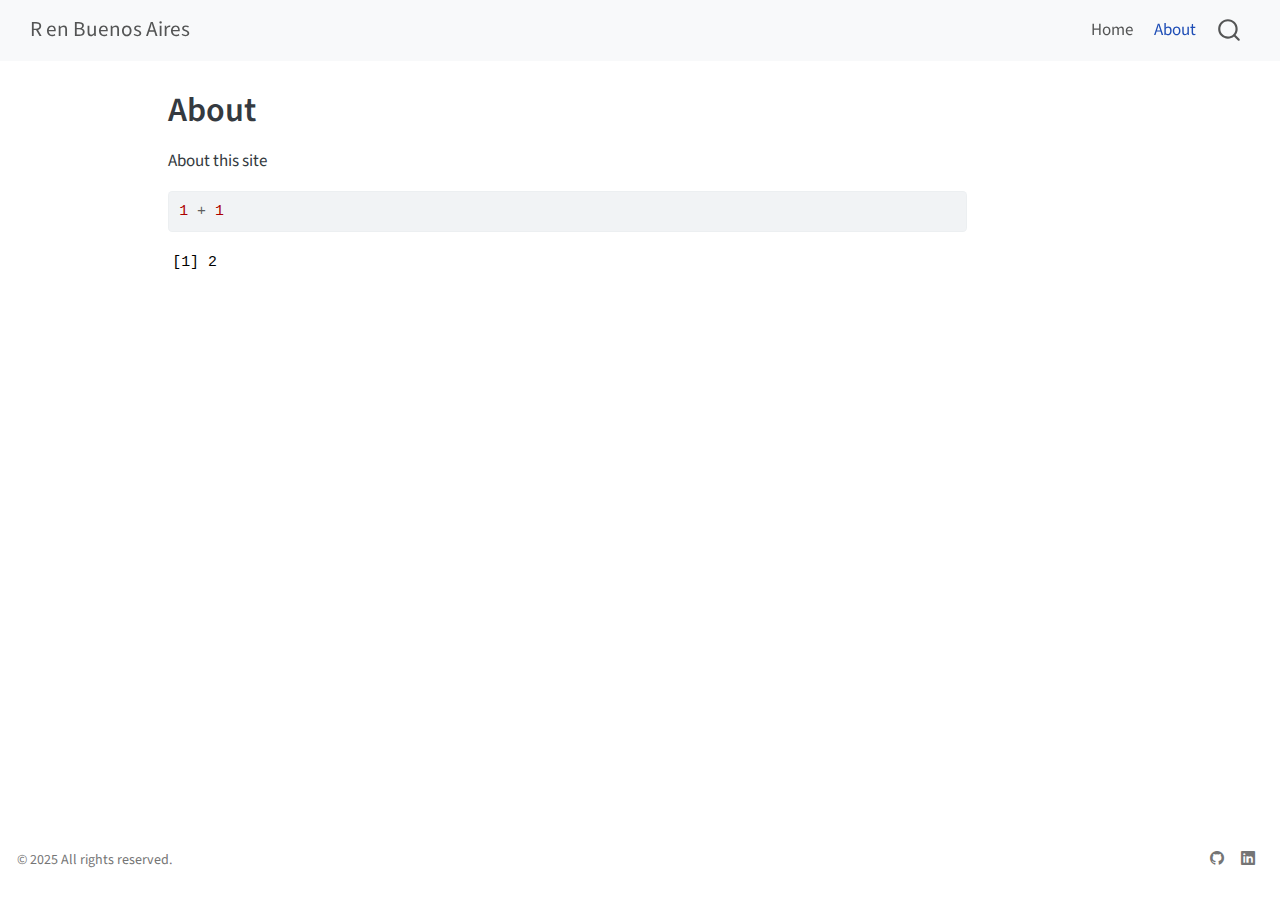
<file: docs/about.html>
<!DOCTYPE html>
<html xmlns="http://www.w3.org/1999/xhtml" lang="en" xml:lang="en"><head>

<meta charset="utf-8">
<meta name="generator" content="quarto-1.4.553">

<meta name="viewport" content="width=device-width, initial-scale=1.0, user-scalable=yes">


<title>R en Buenos Aires - About</title>
<style>
code{white-space: pre-wrap;}
span.smallcaps{font-variant: small-caps;}
div.columns{display: flex; gap: min(4vw, 1.5em);}
div.column{flex: auto; overflow-x: auto;}
div.hanging-indent{margin-left: 1.5em; text-indent: -1.5em;}
ul.task-list{list-style: none;}
ul.task-list li input[type="checkbox"] {
  width: 0.8em;
  margin: 0 0.8em 0.2em -1em; /* quarto-specific, see https://github.com/quarto-dev/quarto-cli/issues/4556 */ 
  vertical-align: middle;
}
/* CSS for syntax highlighting */
pre > code.sourceCode { white-space: pre; position: relative; }
pre > code.sourceCode > span { line-height: 1.25; }
pre > code.sourceCode > span:empty { height: 1.2em; }
.sourceCode { overflow: visible; }
code.sourceCode > span { color: inherit; text-decoration: inherit; }
div.sourceCode { margin: 1em 0; }
pre.sourceCode { margin: 0; }
@media screen {
div.sourceCode { overflow: auto; }
}
@media print {
pre > code.sourceCode { white-space: pre-wrap; }
pre > code.sourceCode > span { text-indent: -5em; padding-left: 5em; }
}
pre.numberSource code
  { counter-reset: source-line 0; }
pre.numberSource code > span
  { position: relative; left: -4em; counter-increment: source-line; }
pre.numberSource code > span > a:first-child::before
  { content: counter(source-line);
    position: relative; left: -1em; text-align: right; vertical-align: baseline;
    border: none; display: inline-block;
    -webkit-touch-callout: none; -webkit-user-select: none;
    -khtml-user-select: none; -moz-user-select: none;
    -ms-user-select: none; user-select: none;
    padding: 0 4px; width: 4em;
  }
pre.numberSource { margin-left: 3em;  padding-left: 4px; }
div.sourceCode
  {   }
@media screen {
pre > code.sourceCode > span > a:first-child::before { text-decoration: underline; }
}
</style>


<script src="site_libs/quarto-nav/quarto-nav.js"></script>
<script src="site_libs/quarto-nav/headroom.min.js"></script>
<script src="site_libs/clipboard/clipboard.min.js"></script>
<script src="site_libs/quarto-search/autocomplete.umd.js"></script>
<script src="site_libs/quarto-search/fuse.min.js"></script>
<script src="site_libs/quarto-search/quarto-search.js"></script>
<meta name="quarto:offset" content="./">
<script src="site_libs/quarto-html/quarto.js"></script>
<script src="site_libs/quarto-html/popper.min.js"></script>
<script src="site_libs/quarto-html/tippy.umd.min.js"></script>
<script src="site_libs/quarto-html/anchor.min.js"></script>
<link href="site_libs/quarto-html/tippy.css" rel="stylesheet">
<link href="site_libs/quarto-html/quarto-syntax-highlighting.css" rel="stylesheet" id="quarto-text-highlighting-styles">
<script src="site_libs/bootstrap/bootstrap.min.js"></script>
<link href="site_libs/bootstrap/bootstrap-icons.css" rel="stylesheet">
<link href="site_libs/bootstrap/bootstrap.min.css" rel="stylesheet" id="quarto-bootstrap" data-mode="light">
<script id="quarto-search-options" type="application/json">{
  "location": "navbar",
  "copy-button": false,
  "collapse-after": 3,
  "panel-placement": "end",
  "type": "overlay",
  "limit": 50,
  "keyboard-shortcut": [
    "f",
    "/",
    "s"
  ],
  "show-item-context": false,
  "language": {
    "search-no-results-text": "No results",
    "search-matching-documents-text": "matching documents",
    "search-copy-link-title": "Copy link to search",
    "search-hide-matches-text": "Hide additional matches",
    "search-more-match-text": "more match in this document",
    "search-more-matches-text": "more matches in this document",
    "search-clear-button-title": "Clear",
    "search-text-placeholder": "",
    "search-detached-cancel-button-title": "Cancel",
    "search-submit-button-title": "Submit",
    "search-label": "Search"
  }
}</script>


</head>

<body class="nav-fixed">

<div id="quarto-search-results"></div>
  <header id="quarto-header" class="headroom fixed-top">
    <nav class="navbar navbar-expand-lg " data-bs-theme="dark">
      <div class="navbar-container container-fluid">
      <div class="navbar-brand-container mx-auto">
    <a class="navbar-brand" href="./index.html">
    <span class="navbar-title">R en Buenos Aires</span>
    </a>
  </div>
            <div id="quarto-search" class="" title="Search"></div>
          <button class="navbar-toggler" type="button" data-bs-toggle="collapse" data-bs-target="#navbarCollapse" aria-controls="navbarCollapse" aria-expanded="false" aria-label="Toggle navigation" onclick="if (window.quartoToggleHeadroom) { window.quartoToggleHeadroom(); }">
  <span class="navbar-toggler-icon"></span>
</button>
          <div class="collapse navbar-collapse" id="navbarCollapse">
            <ul class="navbar-nav navbar-nav-scroll ms-auto">
  <li class="nav-item">
    <a class="nav-link" href="./index.html"> 
<span class="menu-text">Home</span></a>
  </li>  
  <li class="nav-item">
    <a class="nav-link active" href="./about.html" aria-current="page"> 
<span class="menu-text">About</span></a>
  </li>  
</ul>
          </div> <!-- /navcollapse -->
          <div class="quarto-navbar-tools">
</div>
      </div> <!-- /container-fluid -->
    </nav>
</header>
<!-- content -->
<div id="quarto-content" class="quarto-container page-columns page-rows-contents page-layout-article page-navbar">
<!-- sidebar -->
<!-- margin-sidebar -->
    <div id="quarto-margin-sidebar" class="sidebar margin-sidebar">
        
    </div>
<!-- main -->
<main class="content" id="quarto-document-content">

<header id="title-block-header" class="quarto-title-block default">
<div class="quarto-title">
<h1 class="title">About</h1>
</div>



<div class="quarto-title-meta">

    
  
    
  </div>
  


</header>


<p>About this site</p>
<div class="cell">
<div class="sourceCode cell-code" id="cb1"><pre class="sourceCode r code-with-copy"><code class="sourceCode r"><span id="cb1-1"><a href="#cb1-1" aria-hidden="true" tabindex="-1"></a><span class="dv">1</span> <span class="sc">+</span> <span class="dv">1</span></span></code><button title="Copy to Clipboard" class="code-copy-button"><i class="bi"></i></button></pre></div>
<div class="cell-output cell-output-stdout">
<pre><code>[1] 2</code></pre>
</div>
</div>



</main> <!-- /main -->
<script id="quarto-html-after-body" type="application/javascript">
window.document.addEventListener("DOMContentLoaded", function (event) {
  const toggleBodyColorMode = (bsSheetEl) => {
    const mode = bsSheetEl.getAttribute("data-mode");
    const bodyEl = window.document.querySelector("body");
    if (mode === "dark") {
      bodyEl.classList.add("quarto-dark");
      bodyEl.classList.remove("quarto-light");
    } else {
      bodyEl.classList.add("quarto-light");
      bodyEl.classList.remove("quarto-dark");
    }
  }
  const toggleBodyColorPrimary = () => {
    const bsSheetEl = window.document.querySelector("link#quarto-bootstrap");
    if (bsSheetEl) {
      toggleBodyColorMode(bsSheetEl);
    }
  }
  toggleBodyColorPrimary();  
  const icon = "";
  const anchorJS = new window.AnchorJS();
  anchorJS.options = {
    placement: 'right',
    icon: icon
  };
  anchorJS.add('.anchored');
  const isCodeAnnotation = (el) => {
    for (const clz of el.classList) {
      if (clz.startsWith('code-annotation-')) {                     
        return true;
      }
    }
    return false;
  }
  const clipboard = new window.ClipboardJS('.code-copy-button', {
    text: function(trigger) {
      const codeEl = trigger.previousElementSibling.cloneNode(true);
      for (const childEl of codeEl.children) {
        if (isCodeAnnotation(childEl)) {
          childEl.remove();
        }
      }
      return codeEl.innerText;
    }
  });
  clipboard.on('success', function(e) {
    // button target
    const button = e.trigger;
    // don't keep focus
    button.blur();
    // flash "checked"
    button.classList.add('code-copy-button-checked');
    var currentTitle = button.getAttribute("title");
    button.setAttribute("title", "Copied!");
    let tooltip;
    if (window.bootstrap) {
      button.setAttribute("data-bs-toggle", "tooltip");
      button.setAttribute("data-bs-placement", "left");
      button.setAttribute("data-bs-title", "Copied!");
      tooltip = new bootstrap.Tooltip(button, 
        { trigger: "manual", 
          customClass: "code-copy-button-tooltip",
          offset: [0, -8]});
      tooltip.show();    
    }
    setTimeout(function() {
      if (tooltip) {
        tooltip.hide();
        button.removeAttribute("data-bs-title");
        button.removeAttribute("data-bs-toggle");
        button.removeAttribute("data-bs-placement");
      }
      button.setAttribute("title", currentTitle);
      button.classList.remove('code-copy-button-checked');
    }, 1000);
    // clear code selection
    e.clearSelection();
  });
    var localhostRegex = new RegExp(/^(?:http|https):\/\/localhost\:?[0-9]*\//);
    var mailtoRegex = new RegExp(/^mailto:/);
      var filterRegex = new RegExp('/' + window.location.host + '/');
    var isInternal = (href) => {
        return filterRegex.test(href) || localhostRegex.test(href) || mailtoRegex.test(href);
    }
    // Inspect non-navigation links and adorn them if external
 	var links = window.document.querySelectorAll('a[href]:not(.nav-link):not(.navbar-brand):not(.toc-action):not(.sidebar-link):not(.sidebar-item-toggle):not(.pagination-link):not(.no-external):not([aria-hidden]):not(.dropdown-item):not(.quarto-navigation-tool)');
    for (var i=0; i<links.length; i++) {
      const link = links[i];
      if (!isInternal(link.href)) {
        // undo the damage that might have been done by quarto-nav.js in the case of
        // links that we want to consider external
        if (link.dataset.originalHref !== undefined) {
          link.href = link.dataset.originalHref;
        }
      }
    }
  function tippyHover(el, contentFn, onTriggerFn, onUntriggerFn) {
    const config = {
      allowHTML: true,
      maxWidth: 500,
      delay: 100,
      arrow: false,
      appendTo: function(el) {
          return el.parentElement;
      },
      interactive: true,
      interactiveBorder: 10,
      theme: 'quarto',
      placement: 'bottom-start',
    };
    if (contentFn) {
      config.content = contentFn;
    }
    if (onTriggerFn) {
      config.onTrigger = onTriggerFn;
    }
    if (onUntriggerFn) {
      config.onUntrigger = onUntriggerFn;
    }
    window.tippy(el, config); 
  }
  const noterefs = window.document.querySelectorAll('a[role="doc-noteref"]');
  for (var i=0; i<noterefs.length; i++) {
    const ref = noterefs[i];
    tippyHover(ref, function() {
      // use id or data attribute instead here
      let href = ref.getAttribute('data-footnote-href') || ref.getAttribute('href');
      try { href = new URL(href).hash; } catch {}
      const id = href.replace(/^#\/?/, "");
      const note = window.document.getElementById(id);
      if (note) {
        return note.innerHTML;
      } else {
        return "";
      }
    });
  }
  const xrefs = window.document.querySelectorAll('a.quarto-xref');
  const processXRef = (id, note) => {
    // Strip column container classes
    const stripColumnClz = (el) => {
      el.classList.remove("page-full", "page-columns");
      if (el.children) {
        for (const child of el.children) {
          stripColumnClz(child);
        }
      }
    }
    stripColumnClz(note)
    if (id === null || id.startsWith('sec-')) {
      // Special case sections, only their first couple elements
      const container = document.createElement("div");
      if (note.children && note.children.length > 2) {
        container.appendChild(note.children[0].cloneNode(true));
        for (let i = 1; i < note.children.length; i++) {
          const child = note.children[i];
          if (child.tagName === "P" && child.innerText === "") {
            continue;
          } else {
            container.appendChild(child.cloneNode(true));
            break;
          }
        }
        if (window.Quarto?.typesetMath) {
          window.Quarto.typesetMath(container);
        }
        return container.innerHTML
      } else {
        if (window.Quarto?.typesetMath) {
          window.Quarto.typesetMath(note);
        }
        return note.innerHTML;
      }
    } else {
      // Remove any anchor links if they are present
      const anchorLink = note.querySelector('a.anchorjs-link');
      if (anchorLink) {
        anchorLink.remove();
      }
      if (window.Quarto?.typesetMath) {
        window.Quarto.typesetMath(note);
      }
      // TODO in 1.5, we should make sure this works without a callout special case
      if (note.classList.contains("callout")) {
        return note.outerHTML;
      } else {
        return note.innerHTML;
      }
    }
  }
  for (var i=0; i<xrefs.length; i++) {
    const xref = xrefs[i];
    tippyHover(xref, undefined, function(instance) {
      instance.disable();
      let url = xref.getAttribute('href');
      let hash = undefined; 
      if (url.startsWith('#')) {
        hash = url;
      } else {
        try { hash = new URL(url).hash; } catch {}
      }
      if (hash) {
        const id = hash.replace(/^#\/?/, "");
        const note = window.document.getElementById(id);
        if (note !== null) {
          try {
            const html = processXRef(id, note.cloneNode(true));
            instance.setContent(html);
          } finally {
            instance.enable();
            instance.show();
          }
        } else {
          // See if we can fetch this
          fetch(url.split('#')[0])
          .then(res => res.text())
          .then(html => {
            const parser = new DOMParser();
            const htmlDoc = parser.parseFromString(html, "text/html");
            const note = htmlDoc.getElementById(id);
            if (note !== null) {
              const html = processXRef(id, note);
              instance.setContent(html);
            } 
          }).finally(() => {
            instance.enable();
            instance.show();
          });
        }
      } else {
        // See if we can fetch a full url (with no hash to target)
        // This is a special case and we should probably do some content thinning / targeting
        fetch(url)
        .then(res => res.text())
        .then(html => {
          const parser = new DOMParser();
          const htmlDoc = parser.parseFromString(html, "text/html");
          const note = htmlDoc.querySelector('main.content');
          if (note !== null) {
            // This should only happen for chapter cross references
            // (since there is no id in the URL)
            // remove the first header
            if (note.children.length > 0 && note.children[0].tagName === "HEADER") {
              note.children[0].remove();
            }
            const html = processXRef(null, note);
            instance.setContent(html);
          } 
        }).finally(() => {
          instance.enable();
          instance.show();
        });
      }
    }, function(instance) {
    });
  }
      let selectedAnnoteEl;
      const selectorForAnnotation = ( cell, annotation) => {
        let cellAttr = 'data-code-cell="' + cell + '"';
        let lineAttr = 'data-code-annotation="' +  annotation + '"';
        const selector = 'span[' + cellAttr + '][' + lineAttr + ']';
        return selector;
      }
      const selectCodeLines = (annoteEl) => {
        const doc = window.document;
        const targetCell = annoteEl.getAttribute("data-target-cell");
        const targetAnnotation = annoteEl.getAttribute("data-target-annotation");
        const annoteSpan = window.document.querySelector(selectorForAnnotation(targetCell, targetAnnotation));
        const lines = annoteSpan.getAttribute("data-code-lines").split(",");
        const lineIds = lines.map((line) => {
          return targetCell + "-" + line;
        })
        let top = null;
        let height = null;
        let parent = null;
        if (lineIds.length > 0) {
            //compute the position of the single el (top and bottom and make a div)
            const el = window.document.getElementById(lineIds[0]);
            top = el.offsetTop;
            height = el.offsetHeight;
            parent = el.parentElement.parentElement;
          if (lineIds.length > 1) {
            const lastEl = window.document.getElementById(lineIds[lineIds.length - 1]);
            const bottom = lastEl.offsetTop + lastEl.offsetHeight;
            height = bottom - top;
          }
          if (top !== null && height !== null && parent !== null) {
            // cook up a div (if necessary) and position it 
            let div = window.document.getElementById("code-annotation-line-highlight");
            if (div === null) {
              div = window.document.createElement("div");
              div.setAttribute("id", "code-annotation-line-highlight");
              div.style.position = 'absolute';
              parent.appendChild(div);
            }
            div.style.top = top - 2 + "px";
            div.style.height = height + 4 + "px";
            div.style.left = 0;
            let gutterDiv = window.document.getElementById("code-annotation-line-highlight-gutter");
            if (gutterDiv === null) {
              gutterDiv = window.document.createElement("div");
              gutterDiv.setAttribute("id", "code-annotation-line-highlight-gutter");
              gutterDiv.style.position = 'absolute';
              const codeCell = window.document.getElementById(targetCell);
              const gutter = codeCell.querySelector('.code-annotation-gutter');
              gutter.appendChild(gutterDiv);
            }
            gutterDiv.style.top = top - 2 + "px";
            gutterDiv.style.height = height + 4 + "px";
          }
          selectedAnnoteEl = annoteEl;
        }
      };
      const unselectCodeLines = () => {
        const elementsIds = ["code-annotation-line-highlight", "code-annotation-line-highlight-gutter"];
        elementsIds.forEach((elId) => {
          const div = window.document.getElementById(elId);
          if (div) {
            div.remove();
          }
        });
        selectedAnnoteEl = undefined;
      };
        // Handle positioning of the toggle
    window.addEventListener(
      "resize",
      throttle(() => {
        elRect = undefined;
        if (selectedAnnoteEl) {
          selectCodeLines(selectedAnnoteEl);
        }
      }, 10)
    );
    function throttle(fn, ms) {
    let throttle = false;
    let timer;
      return (...args) => {
        if(!throttle) { // first call gets through
            fn.apply(this, args);
            throttle = true;
        } else { // all the others get throttled
            if(timer) clearTimeout(timer); // cancel #2
            timer = setTimeout(() => {
              fn.apply(this, args);
              timer = throttle = false;
            }, ms);
        }
      };
    }
      // Attach click handler to the DT
      const annoteDls = window.document.querySelectorAll('dt[data-target-cell]');
      for (const annoteDlNode of annoteDls) {
        annoteDlNode.addEventListener('click', (event) => {
          const clickedEl = event.target;
          if (clickedEl !== selectedAnnoteEl) {
            unselectCodeLines();
            const activeEl = window.document.querySelector('dt[data-target-cell].code-annotation-active');
            if (activeEl) {
              activeEl.classList.remove('code-annotation-active');
            }
            selectCodeLines(clickedEl);
            clickedEl.classList.add('code-annotation-active');
          } else {
            // Unselect the line
            unselectCodeLines();
            clickedEl.classList.remove('code-annotation-active');
          }
        });
      }
  const findCites = (el) => {
    const parentEl = el.parentElement;
    if (parentEl) {
      const cites = parentEl.dataset.cites;
      if (cites) {
        return {
          el,
          cites: cites.split(' ')
        };
      } else {
        return findCites(el.parentElement)
      }
    } else {
      return undefined;
    }
  };
  var bibliorefs = window.document.querySelectorAll('a[role="doc-biblioref"]');
  for (var i=0; i<bibliorefs.length; i++) {
    const ref = bibliorefs[i];
    const citeInfo = findCites(ref);
    if (citeInfo) {
      tippyHover(citeInfo.el, function() {
        var popup = window.document.createElement('div');
        citeInfo.cites.forEach(function(cite) {
          var citeDiv = window.document.createElement('div');
          citeDiv.classList.add('hanging-indent');
          citeDiv.classList.add('csl-entry');
          var biblioDiv = window.document.getElementById('ref-' + cite);
          if (biblioDiv) {
            citeDiv.innerHTML = biblioDiv.innerHTML;
          }
          popup.appendChild(citeDiv);
        });
        return popup.innerHTML;
      });
    }
  }
});
</script>
</div> <!-- /content -->
<footer class="footer">
  <div class="nav-footer">
    <div class="nav-footer-left">
<p>© 2025 All rights reserved.</p>
</div>   
    <div class="nav-footer-center">
      &nbsp;
    </div>
    <div class="nav-footer-right">
      <ul class="footer-items list-unstyled">
    <li class="nav-item compact">
    <a class="nav-link" href="https://github.com/yourusername">
      <i class="bi bi-github" role="img">
</i> 
    </a>
  </li>  
    <li class="nav-item compact">
    <a class="nav-link" href="https://linkedin.com/in/yourusername">
      <i class="bi bi-linkedin" role="img">
</i> 
    </a>
  </li>  
</ul>
    </div>
  </div>
</footer>




</body></html>
</file>
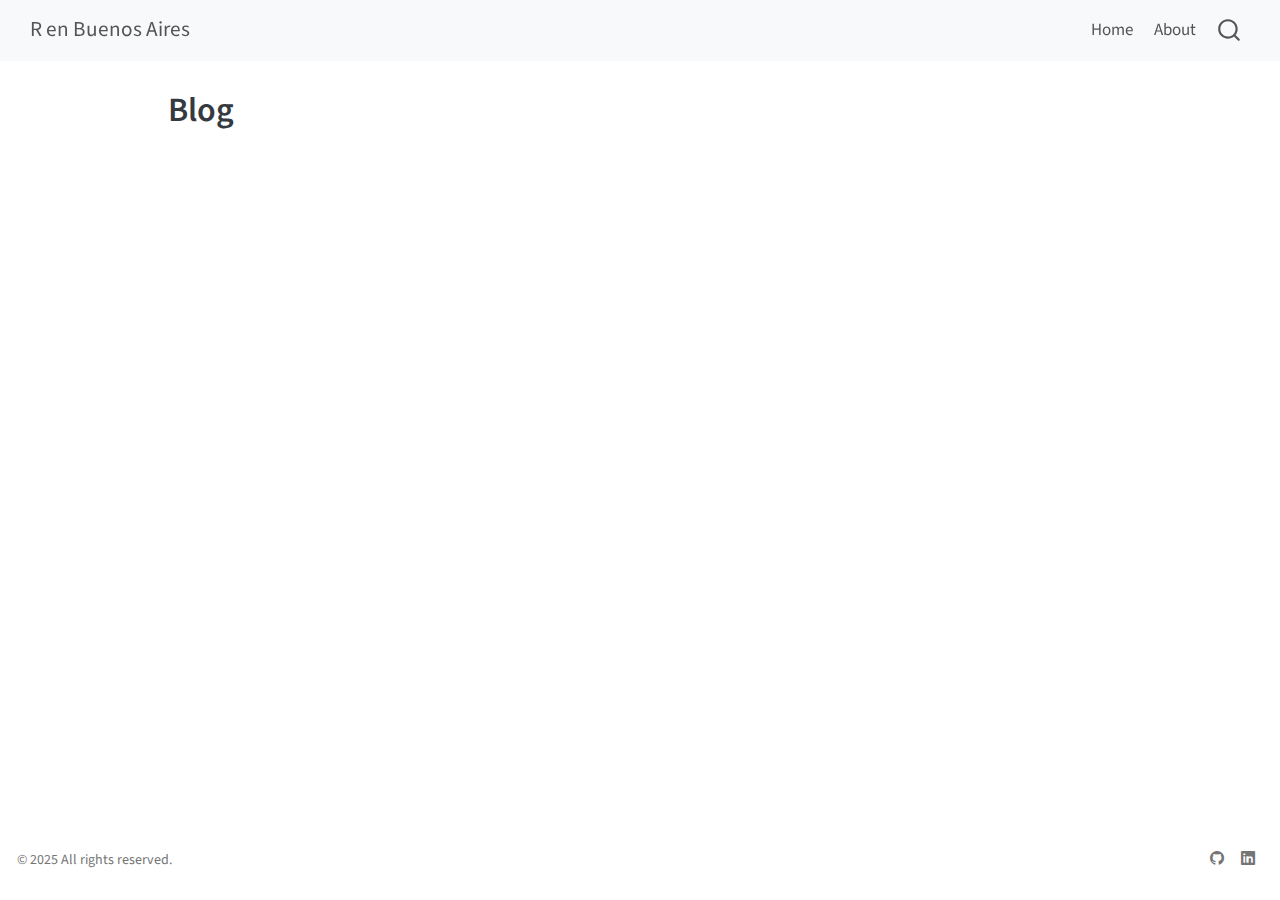
<file: docs/old/!blog.html>
<!DOCTYPE html>
<html xmlns="http://www.w3.org/1999/xhtml" lang="en" xml:lang="en"><head>

<meta charset="utf-8">
<meta name="generator" content="quarto-1.4.553">

<meta name="viewport" content="width=device-width, initial-scale=1.0, user-scalable=yes">


<title>R en Buenos Aires - Blog</title>
<style>
code{white-space: pre-wrap;}
span.smallcaps{font-variant: small-caps;}
div.columns{display: flex; gap: min(4vw, 1.5em);}
div.column{flex: auto; overflow-x: auto;}
div.hanging-indent{margin-left: 1.5em; text-indent: -1.5em;}
ul.task-list{list-style: none;}
ul.task-list li input[type="checkbox"] {
  width: 0.8em;
  margin: 0 0.8em 0.2em -1em; /* quarto-specific, see https://github.com/quarto-dev/quarto-cli/issues/4556 */ 
  vertical-align: middle;
}
</style>


<script src="../site_libs/quarto-nav/quarto-nav.js"></script>
<script src="../site_libs/quarto-nav/headroom.min.js"></script>
<script src="../site_libs/clipboard/clipboard.min.js"></script>
<script src="../site_libs/quarto-search/autocomplete.umd.js"></script>
<script src="../site_libs/quarto-search/fuse.min.js"></script>
<script src="../site_libs/quarto-search/quarto-search.js"></script>
<meta name="quarto:offset" content="../">
<script src="../site_libs/quarto-html/quarto.js"></script>
<script src="../site_libs/quarto-html/popper.min.js"></script>
<script src="../site_libs/quarto-html/tippy.umd.min.js"></script>
<script src="../site_libs/quarto-html/anchor.min.js"></script>
<link href="../site_libs/quarto-html/tippy.css" rel="stylesheet">
<link href="../site_libs/quarto-html/quarto-syntax-highlighting.css" rel="stylesheet" id="quarto-text-highlighting-styles">
<script src="../site_libs/bootstrap/bootstrap.min.js"></script>
<link href="../site_libs/bootstrap/bootstrap-icons.css" rel="stylesheet">
<link href="../site_libs/bootstrap/bootstrap.min.css" rel="stylesheet" id="quarto-bootstrap" data-mode="light">
<script id="quarto-search-options" type="application/json">{
  "location": "navbar",
  "copy-button": false,
  "collapse-after": 3,
  "panel-placement": "end",
  "type": "overlay",
  "limit": 50,
  "keyboard-shortcut": [
    "f",
    "/",
    "s"
  ],
  "show-item-context": false,
  "language": {
    "search-no-results-text": "No results",
    "search-matching-documents-text": "matching documents",
    "search-copy-link-title": "Copy link to search",
    "search-hide-matches-text": "Hide additional matches",
    "search-more-match-text": "more match in this document",
    "search-more-matches-text": "more matches in this document",
    "search-clear-button-title": "Clear",
    "search-text-placeholder": "",
    "search-detached-cancel-button-title": "Cancel",
    "search-submit-button-title": "Submit",
    "search-label": "Search"
  }
}</script>


</head>

<body class="nav-fixed">

<div id="quarto-search-results"></div>
  <header id="quarto-header" class="headroom fixed-top">
    <nav class="navbar navbar-expand-lg " data-bs-theme="dark">
      <div class="navbar-container container-fluid">
      <div class="navbar-brand-container mx-auto">
    <a class="navbar-brand" href="../index.html">
    <span class="navbar-title">R en Buenos Aires</span>
    </a>
  </div>
            <div id="quarto-search" class="" title="Search"></div>
          <button class="navbar-toggler" type="button" data-bs-toggle="collapse" data-bs-target="#navbarCollapse" aria-controls="navbarCollapse" aria-expanded="false" aria-label="Toggle navigation" onclick="if (window.quartoToggleHeadroom) { window.quartoToggleHeadroom(); }">
  <span class="navbar-toggler-icon"></span>
</button>
          <div class="collapse navbar-collapse" id="navbarCollapse">
            <ul class="navbar-nav navbar-nav-scroll ms-auto">
  <li class="nav-item">
    <a class="nav-link" href="../index.html"> 
<span class="menu-text">Home</span></a>
  </li>  
  <li class="nav-item">
    <a class="nav-link" href="../about.html"> 
<span class="menu-text">About</span></a>
  </li>  
</ul>
          </div> <!-- /navcollapse -->
          <div class="quarto-navbar-tools">
</div>
      </div> <!-- /container-fluid -->
    </nav>
</header>
<!-- content -->
<div id="quarto-content" class="quarto-container page-columns page-rows-contents page-layout-article page-navbar">
<!-- sidebar -->
<!-- margin-sidebar -->
    <div id="quarto-margin-sidebar" class="sidebar margin-sidebar">
        
    </div>
<!-- main -->
<main class="content" id="quarto-document-content">

<header id="title-block-header" class="quarto-title-block default">
<div class="quarto-title">
<h1 class="title">Blog</h1>
</div>



<div class="quarto-title-meta">

    
  
    
  </div>
  


</header>





</main> <!-- /main -->
<script id="quarto-html-after-body" type="application/javascript">
window.document.addEventListener("DOMContentLoaded", function (event) {
  const toggleBodyColorMode = (bsSheetEl) => {
    const mode = bsSheetEl.getAttribute("data-mode");
    const bodyEl = window.document.querySelector("body");
    if (mode === "dark") {
      bodyEl.classList.add("quarto-dark");
      bodyEl.classList.remove("quarto-light");
    } else {
      bodyEl.classList.add("quarto-light");
      bodyEl.classList.remove("quarto-dark");
    }
  }
  const toggleBodyColorPrimary = () => {
    const bsSheetEl = window.document.querySelector("link#quarto-bootstrap");
    if (bsSheetEl) {
      toggleBodyColorMode(bsSheetEl);
    }
  }
  toggleBodyColorPrimary();  
  const icon = "";
  const anchorJS = new window.AnchorJS();
  anchorJS.options = {
    placement: 'right',
    icon: icon
  };
  anchorJS.add('.anchored');
  const isCodeAnnotation = (el) => {
    for (const clz of el.classList) {
      if (clz.startsWith('code-annotation-')) {                     
        return true;
      }
    }
    return false;
  }
  const clipboard = new window.ClipboardJS('.code-copy-button', {
    text: function(trigger) {
      const codeEl = trigger.previousElementSibling.cloneNode(true);
      for (const childEl of codeEl.children) {
        if (isCodeAnnotation(childEl)) {
          childEl.remove();
        }
      }
      return codeEl.innerText;
    }
  });
  clipboard.on('success', function(e) {
    // button target
    const button = e.trigger;
    // don't keep focus
    button.blur();
    // flash "checked"
    button.classList.add('code-copy-button-checked');
    var currentTitle = button.getAttribute("title");
    button.setAttribute("title", "Copied!");
    let tooltip;
    if (window.bootstrap) {
      button.setAttribute("data-bs-toggle", "tooltip");
      button.setAttribute("data-bs-placement", "left");
      button.setAttribute("data-bs-title", "Copied!");
      tooltip = new bootstrap.Tooltip(button, 
        { trigger: "manual", 
          customClass: "code-copy-button-tooltip",
          offset: [0, -8]});
      tooltip.show();    
    }
    setTimeout(function() {
      if (tooltip) {
        tooltip.hide();
        button.removeAttribute("data-bs-title");
        button.removeAttribute("data-bs-toggle");
        button.removeAttribute("data-bs-placement");
      }
      button.setAttribute("title", currentTitle);
      button.classList.remove('code-copy-button-checked');
    }, 1000);
    // clear code selection
    e.clearSelection();
  });
    var localhostRegex = new RegExp(/^(?:http|https):\/\/localhost\:?[0-9]*\//);
    var mailtoRegex = new RegExp(/^mailto:/);
      var filterRegex = new RegExp('/' + window.location.host + '/');
    var isInternal = (href) => {
        return filterRegex.test(href) || localhostRegex.test(href) || mailtoRegex.test(href);
    }
    // Inspect non-navigation links and adorn them if external
 	var links = window.document.querySelectorAll('a[href]:not(.nav-link):not(.navbar-brand):not(.toc-action):not(.sidebar-link):not(.sidebar-item-toggle):not(.pagination-link):not(.no-external):not([aria-hidden]):not(.dropdown-item):not(.quarto-navigation-tool)');
    for (var i=0; i<links.length; i++) {
      const link = links[i];
      if (!isInternal(link.href)) {
        // undo the damage that might have been done by quarto-nav.js in the case of
        // links that we want to consider external
        if (link.dataset.originalHref !== undefined) {
          link.href = link.dataset.originalHref;
        }
      }
    }
  function tippyHover(el, contentFn, onTriggerFn, onUntriggerFn) {
    const config = {
      allowHTML: true,
      maxWidth: 500,
      delay: 100,
      arrow: false,
      appendTo: function(el) {
          return el.parentElement;
      },
      interactive: true,
      interactiveBorder: 10,
      theme: 'quarto',
      placement: 'bottom-start',
    };
    if (contentFn) {
      config.content = contentFn;
    }
    if (onTriggerFn) {
      config.onTrigger = onTriggerFn;
    }
    if (onUntriggerFn) {
      config.onUntrigger = onUntriggerFn;
    }
    window.tippy(el, config); 
  }
  const noterefs = window.document.querySelectorAll('a[role="doc-noteref"]');
  for (var i=0; i<noterefs.length; i++) {
    const ref = noterefs[i];
    tippyHover(ref, function() {
      // use id or data attribute instead here
      let href = ref.getAttribute('data-footnote-href') || ref.getAttribute('href');
      try { href = new URL(href).hash; } catch {}
      const id = href.replace(/^#\/?/, "");
      const note = window.document.getElementById(id);
      if (note) {
        return note.innerHTML;
      } else {
        return "";
      }
    });
  }
  const xrefs = window.document.querySelectorAll('a.quarto-xref');
  const processXRef = (id, note) => {
    // Strip column container classes
    const stripColumnClz = (el) => {
      el.classList.remove("page-full", "page-columns");
      if (el.children) {
        for (const child of el.children) {
          stripColumnClz(child);
        }
      }
    }
    stripColumnClz(note)
    if (id === null || id.startsWith('sec-')) {
      // Special case sections, only their first couple elements
      const container = document.createElement("div");
      if (note.children && note.children.length > 2) {
        container.appendChild(note.children[0].cloneNode(true));
        for (let i = 1; i < note.children.length; i++) {
          const child = note.children[i];
          if (child.tagName === "P" && child.innerText === "") {
            continue;
          } else {
            container.appendChild(child.cloneNode(true));
            break;
          }
        }
        if (window.Quarto?.typesetMath) {
          window.Quarto.typesetMath(container);
        }
        return container.innerHTML
      } else {
        if (window.Quarto?.typesetMath) {
          window.Quarto.typesetMath(note);
        }
        return note.innerHTML;
      }
    } else {
      // Remove any anchor links if they are present
      const anchorLink = note.querySelector('a.anchorjs-link');
      if (anchorLink) {
        anchorLink.remove();
      }
      if (window.Quarto?.typesetMath) {
        window.Quarto.typesetMath(note);
      }
      // TODO in 1.5, we should make sure this works without a callout special case
      if (note.classList.contains("callout")) {
        return note.outerHTML;
      } else {
        return note.innerHTML;
      }
    }
  }
  for (var i=0; i<xrefs.length; i++) {
    const xref = xrefs[i];
    tippyHover(xref, undefined, function(instance) {
      instance.disable();
      let url = xref.getAttribute('href');
      let hash = undefined; 
      if (url.startsWith('#')) {
        hash = url;
      } else {
        try { hash = new URL(url).hash; } catch {}
      }
      if (hash) {
        const id = hash.replace(/^#\/?/, "");
        const note = window.document.getElementById(id);
        if (note !== null) {
          try {
            const html = processXRef(id, note.cloneNode(true));
            instance.setContent(html);
          } finally {
            instance.enable();
            instance.show();
          }
        } else {
          // See if we can fetch this
          fetch(url.split('#')[0])
          .then(res => res.text())
          .then(html => {
            const parser = new DOMParser();
            const htmlDoc = parser.parseFromString(html, "text/html");
            const note = htmlDoc.getElementById(id);
            if (note !== null) {
              const html = processXRef(id, note);
              instance.setContent(html);
            } 
          }).finally(() => {
            instance.enable();
            instance.show();
          });
        }
      } else {
        // See if we can fetch a full url (with no hash to target)
        // This is a special case and we should probably do some content thinning / targeting
        fetch(url)
        .then(res => res.text())
        .then(html => {
          const parser = new DOMParser();
          const htmlDoc = parser.parseFromString(html, "text/html");
          const note = htmlDoc.querySelector('main.content');
          if (note !== null) {
            // This should only happen for chapter cross references
            // (since there is no id in the URL)
            // remove the first header
            if (note.children.length > 0 && note.children[0].tagName === "HEADER") {
              note.children[0].remove();
            }
            const html = processXRef(null, note);
            instance.setContent(html);
          } 
        }).finally(() => {
          instance.enable();
          instance.show();
        });
      }
    }, function(instance) {
    });
  }
      let selectedAnnoteEl;
      const selectorForAnnotation = ( cell, annotation) => {
        let cellAttr = 'data-code-cell="' + cell + '"';
        let lineAttr = 'data-code-annotation="' +  annotation + '"';
        const selector = 'span[' + cellAttr + '][' + lineAttr + ']';
        return selector;
      }
      const selectCodeLines = (annoteEl) => {
        const doc = window.document;
        const targetCell = annoteEl.getAttribute("data-target-cell");
        const targetAnnotation = annoteEl.getAttribute("data-target-annotation");
        const annoteSpan = window.document.querySelector(selectorForAnnotation(targetCell, targetAnnotation));
        const lines = annoteSpan.getAttribute("data-code-lines").split(",");
        const lineIds = lines.map((line) => {
          return targetCell + "-" + line;
        })
        let top = null;
        let height = null;
        let parent = null;
        if (lineIds.length > 0) {
            //compute the position of the single el (top and bottom and make a div)
            const el = window.document.getElementById(lineIds[0]);
            top = el.offsetTop;
            height = el.offsetHeight;
            parent = el.parentElement.parentElement;
          if (lineIds.length > 1) {
            const lastEl = window.document.getElementById(lineIds[lineIds.length - 1]);
            const bottom = lastEl.offsetTop + lastEl.offsetHeight;
            height = bottom - top;
          }
          if (top !== null && height !== null && parent !== null) {
            // cook up a div (if necessary) and position it 
            let div = window.document.getElementById("code-annotation-line-highlight");
            if (div === null) {
              div = window.document.createElement("div");
              div.setAttribute("id", "code-annotation-line-highlight");
              div.style.position = 'absolute';
              parent.appendChild(div);
            }
            div.style.top = top - 2 + "px";
            div.style.height = height + 4 + "px";
            div.style.left = 0;
            let gutterDiv = window.document.getElementById("code-annotation-line-highlight-gutter");
            if (gutterDiv === null) {
              gutterDiv = window.document.createElement("div");
              gutterDiv.setAttribute("id", "code-annotation-line-highlight-gutter");
              gutterDiv.style.position = 'absolute';
              const codeCell = window.document.getElementById(targetCell);
              const gutter = codeCell.querySelector('.code-annotation-gutter');
              gutter.appendChild(gutterDiv);
            }
            gutterDiv.style.top = top - 2 + "px";
            gutterDiv.style.height = height + 4 + "px";
          }
          selectedAnnoteEl = annoteEl;
        }
      };
      const unselectCodeLines = () => {
        const elementsIds = ["code-annotation-line-highlight", "code-annotation-line-highlight-gutter"];
        elementsIds.forEach((elId) => {
          const div = window.document.getElementById(elId);
          if (div) {
            div.remove();
          }
        });
        selectedAnnoteEl = undefined;
      };
        // Handle positioning of the toggle
    window.addEventListener(
      "resize",
      throttle(() => {
        elRect = undefined;
        if (selectedAnnoteEl) {
          selectCodeLines(selectedAnnoteEl);
        }
      }, 10)
    );
    function throttle(fn, ms) {
    let throttle = false;
    let timer;
      return (...args) => {
        if(!throttle) { // first call gets through
            fn.apply(this, args);
            throttle = true;
        } else { // all the others get throttled
            if(timer) clearTimeout(timer); // cancel #2
            timer = setTimeout(() => {
              fn.apply(this, args);
              timer = throttle = false;
            }, ms);
        }
      };
    }
      // Attach click handler to the DT
      const annoteDls = window.document.querySelectorAll('dt[data-target-cell]');
      for (const annoteDlNode of annoteDls) {
        annoteDlNode.addEventListener('click', (event) => {
          const clickedEl = event.target;
          if (clickedEl !== selectedAnnoteEl) {
            unselectCodeLines();
            const activeEl = window.document.querySelector('dt[data-target-cell].code-annotation-active');
            if (activeEl) {
              activeEl.classList.remove('code-annotation-active');
            }
            selectCodeLines(clickedEl);
            clickedEl.classList.add('code-annotation-active');
          } else {
            // Unselect the line
            unselectCodeLines();
            clickedEl.classList.remove('code-annotation-active');
          }
        });
      }
  const findCites = (el) => {
    const parentEl = el.parentElement;
    if (parentEl) {
      const cites = parentEl.dataset.cites;
      if (cites) {
        return {
          el,
          cites: cites.split(' ')
        };
      } else {
        return findCites(el.parentElement)
      }
    } else {
      return undefined;
    }
  };
  var bibliorefs = window.document.querySelectorAll('a[role="doc-biblioref"]');
  for (var i=0; i<bibliorefs.length; i++) {
    const ref = bibliorefs[i];
    const citeInfo = findCites(ref);
    if (citeInfo) {
      tippyHover(citeInfo.el, function() {
        var popup = window.document.createElement('div');
        citeInfo.cites.forEach(function(cite) {
          var citeDiv = window.document.createElement('div');
          citeDiv.classList.add('hanging-indent');
          citeDiv.classList.add('csl-entry');
          var biblioDiv = window.document.getElementById('ref-' + cite);
          if (biblioDiv) {
            citeDiv.innerHTML = biblioDiv.innerHTML;
          }
          popup.appendChild(citeDiv);
        });
        return popup.innerHTML;
      });
    }
  }
});
</script>
</div> <!-- /content -->
<footer class="footer">
  <div class="nav-footer">
    <div class="nav-footer-left">
<p>© 2025 All rights reserved.</p>
</div>   
    <div class="nav-footer-center">
      &nbsp;
    </div>
    <div class="nav-footer-right">
      <ul class="footer-items list-unstyled">
    <li class="nav-item compact">
    <a class="nav-link" href="https://github.com/yourusername">
      <i class="bi bi-github" role="img">
</i> 
    </a>
  </li>  
    <li class="nav-item compact">
    <a class="nav-link" href="https://linkedin.com/in/yourusername">
      <i class="bi bi-linkedin" role="img">
</i> 
    </a>
  </li>  
</ul>
    </div>
  </div>
</footer>




</body></html>
</file>
<file: docs/site_libs/quarto-html/tippy.css>
.tippy-box[data-animation=fade][data-state=hidden]{opacity:0}[data-tippy-root]{max-width:calc(100vw - 10px)}.tippy-box{position:relative;background-color:#333;color:#fff;border-radius:4px;font-size:14px;line-height:1.4;white-space:normal;outline:0;transition-property:transform,visibility,opacity}.tippy-box[data-placement^=top]>.tippy-arrow{bottom:0}.tippy-box[data-placement^=top]>.tippy-arrow:before{bottom:-7px;left:0;border-width:8px 8px 0;border-top-color:initial;transform-origin:center top}.tippy-box[data-placement^=bottom]>.tippy-arrow{top:0}.tippy-box[data-placement^=bottom]>.tippy-arrow:before{top:-7px;left:0;border-width:0 8px 8px;border-bottom-color:initial;transform-origin:center bottom}.tippy-box[data-placement^=left]>.tippy-arrow{right:0}.tippy-box[data-placement^=left]>.tippy-arrow:before{border-width:8px 0 8px 8px;border-left-color:initial;right:-7px;transform-origin:center left}.tippy-box[data-placement^=right]>.tippy-arrow{left:0}.tippy-box[data-placement^=right]>.tippy-arrow:before{left:-7px;border-width:8px 8px 8px 0;border-right-color:initial;transform-origin:center right}.tippy-box[data-inertia][data-state=visible]{transition-timing-function:cubic-bezier(.54,1.5,.38,1.11)}.tippy-arrow{width:16px;height:16px;color:#333}.tippy-arrow:before{content:"";position:absolute;border-color:transparent;border-style:solid}.tippy-content{position:relative;padding:5px 9px;z-index:1}
</file>
<file: docs/site_libs/quarto-html/quarto-syntax-highlighting.css>
/* quarto syntax highlight colors */
:root {
  --quarto-hl-ot-color: #003B4F;
  --quarto-hl-at-color: #657422;
  --quarto-hl-ss-color: #20794D;
  --quarto-hl-an-color: #5E5E5E;
  --quarto-hl-fu-color: #4758AB;
  --quarto-hl-st-color: #20794D;
  --quarto-hl-cf-color: #003B4F;
  --quarto-hl-op-color: #5E5E5E;
  --quarto-hl-er-color: #AD0000;
  --quarto-hl-bn-color: #AD0000;
  --quarto-hl-al-color: #AD0000;
  --quarto-hl-va-color: #111111;
  --quarto-hl-bu-color: inherit;
  --quarto-hl-ex-color: inherit;
  --quarto-hl-pp-color: #AD0000;
  --quarto-hl-in-color: #5E5E5E;
  --quarto-hl-vs-color: #20794D;
  --quarto-hl-wa-color: #5E5E5E;
  --quarto-hl-do-color: #5E5E5E;
  --quarto-hl-im-color: #00769E;
  --quarto-hl-ch-color: #20794D;
  --quarto-hl-dt-color: #AD0000;
  --quarto-hl-fl-color: #AD0000;
  --quarto-hl-co-color: #5E5E5E;
  --quarto-hl-cv-color: #5E5E5E;
  --quarto-hl-cn-color: #8f5902;
  --quarto-hl-sc-color: #5E5E5E;
  --quarto-hl-dv-color: #AD0000;
  --quarto-hl-kw-color: #003B4F;
}

/* other quarto variables */
:root {
  --quarto-font-monospace: SFMono-Regular, Menlo, Monaco, Consolas, "Liberation Mono", "Courier New", monospace;
}

pre > code.sourceCode > span {
  color: #003B4F;
}

code span {
  color: #003B4F;
}

code.sourceCode > span {
  color: #003B4F;
}

div.sourceCode,
div.sourceCode pre.sourceCode {
  color: #003B4F;
}

code span.ot {
  color: #003B4F;
  font-style: inherit;
}

code span.at {
  color: #657422;
  font-style: inherit;
}

code span.ss {
  color: #20794D;
  font-style: inherit;
}

code span.an {
  color: #5E5E5E;
  font-style: inherit;
}

code span.fu {
  color: #4758AB;
  font-style: inherit;
}

code span.st {
  color: #20794D;
  font-style: inherit;
}

code span.cf {
  color: #003B4F;
  font-weight: bold;
  font-style: inherit;
}

code span.op {
  color: #5E5E5E;
  font-style: inherit;
}

code span.er {
  color: #AD0000;
  font-style: inherit;
}

code span.bn {
  color: #AD0000;
  font-style: inherit;
}

code span.al {
  color: #AD0000;
  font-style: inherit;
}

code span.va {
  color: #111111;
  font-style: inherit;
}

code span.bu {
  font-style: inherit;
}

code span.ex {
  font-style: inherit;
}

code span.pp {
  color: #AD0000;
  font-style: inherit;
}

code span.in {
  color: #5E5E5E;
  font-style: inherit;
}

code span.vs {
  color: #20794D;
  font-style: inherit;
}

code span.wa {
  color: #5E5E5E;
  font-style: italic;
}

code span.do {
  color: #5E5E5E;
  font-style: italic;
}

code span.im {
  color: #00769E;
  font-style: inherit;
}

code span.ch {
  color: #20794D;
  font-style: inherit;
}

code span.dt {
  color: #AD0000;
  font-style: inherit;
}

code span.fl {
  color: #AD0000;
  font-style: inherit;
}

code span.co {
  color: #5E5E5E;
  font-style: inherit;
}

code span.cv {
  color: #5E5E5E;
  font-style: italic;
}

code span.cn {
  color: #8f5902;
  font-style: inherit;
}

code span.sc {
  color: #5E5E5E;
  font-style: inherit;
}

code span.dv {
  color: #AD0000;
  font-style: inherit;
}

code span.kw {
  color: #003B4F;
  font-weight: bold;
  font-style: inherit;
}

.prevent-inlining {
  content: "</";
}

/*# sourceMappingURL=debc5d5d77c3f9108843748ff7464032.css.map */
</file>
